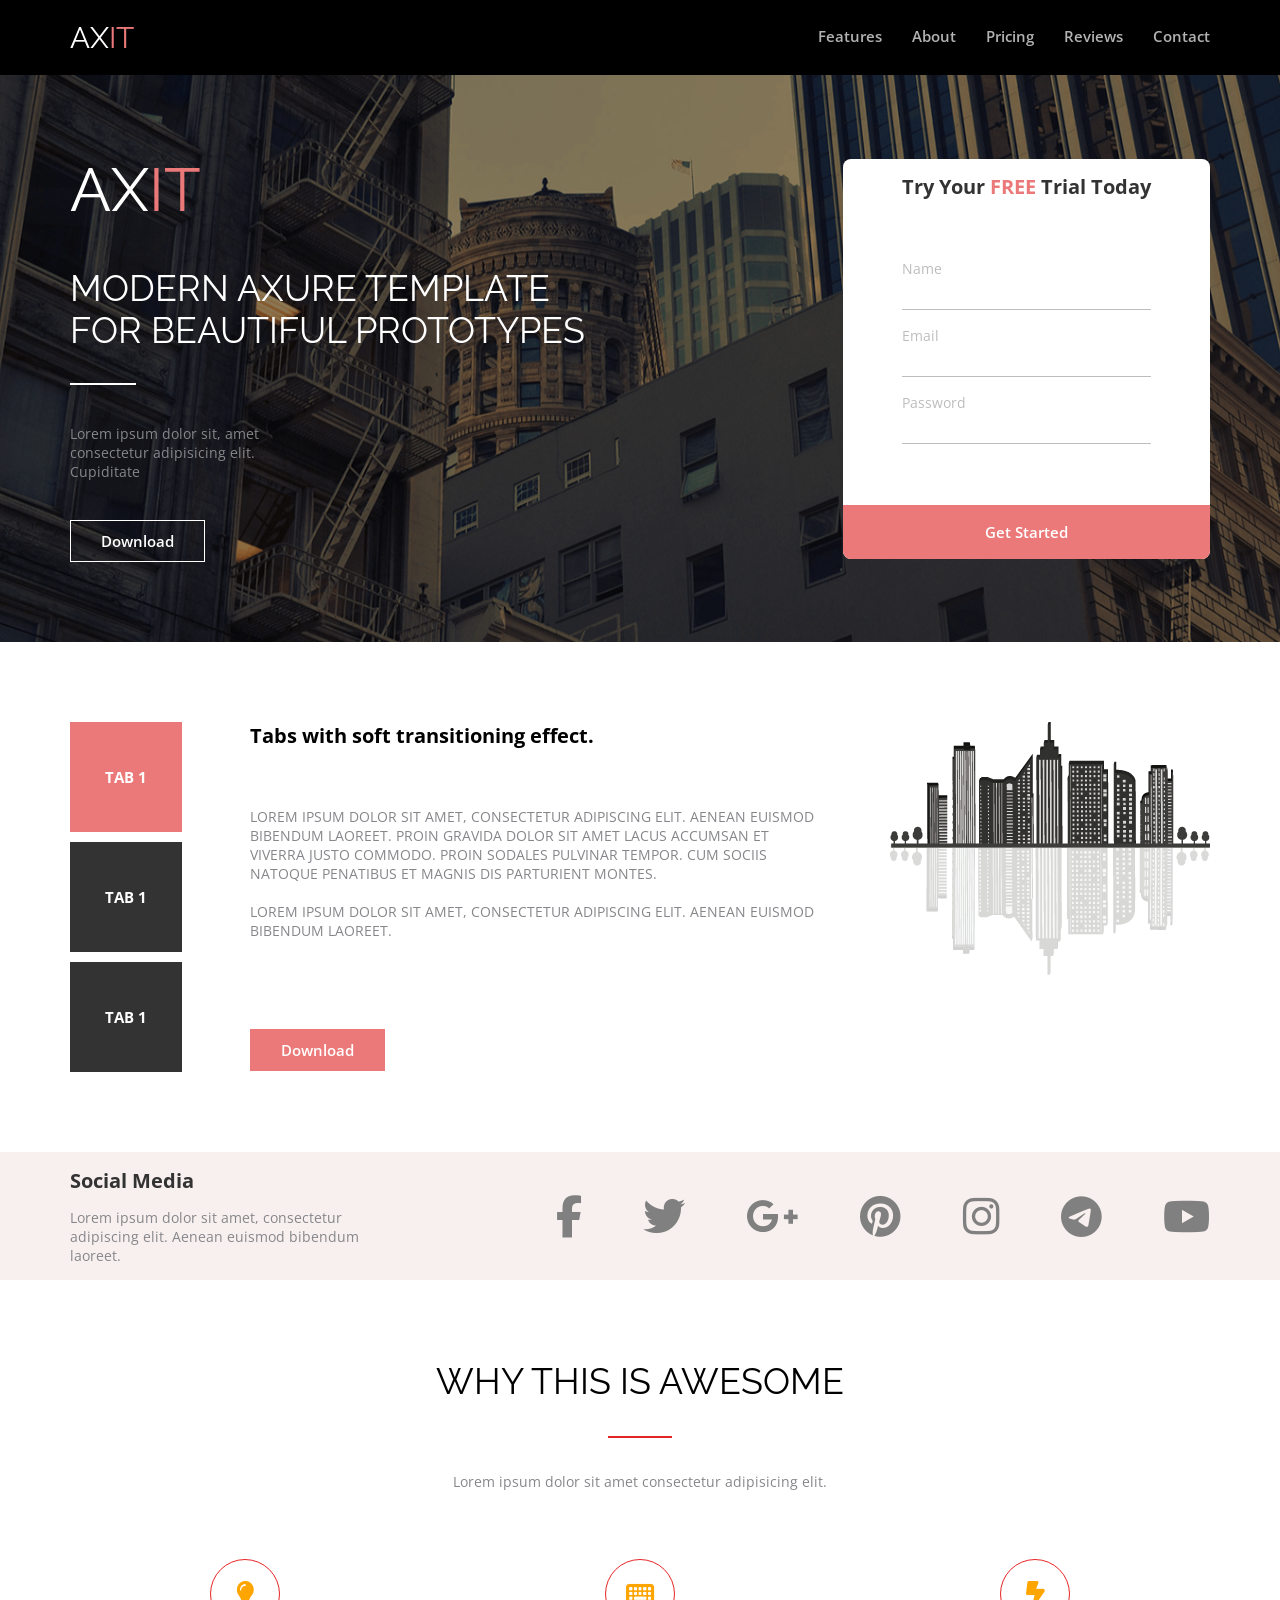
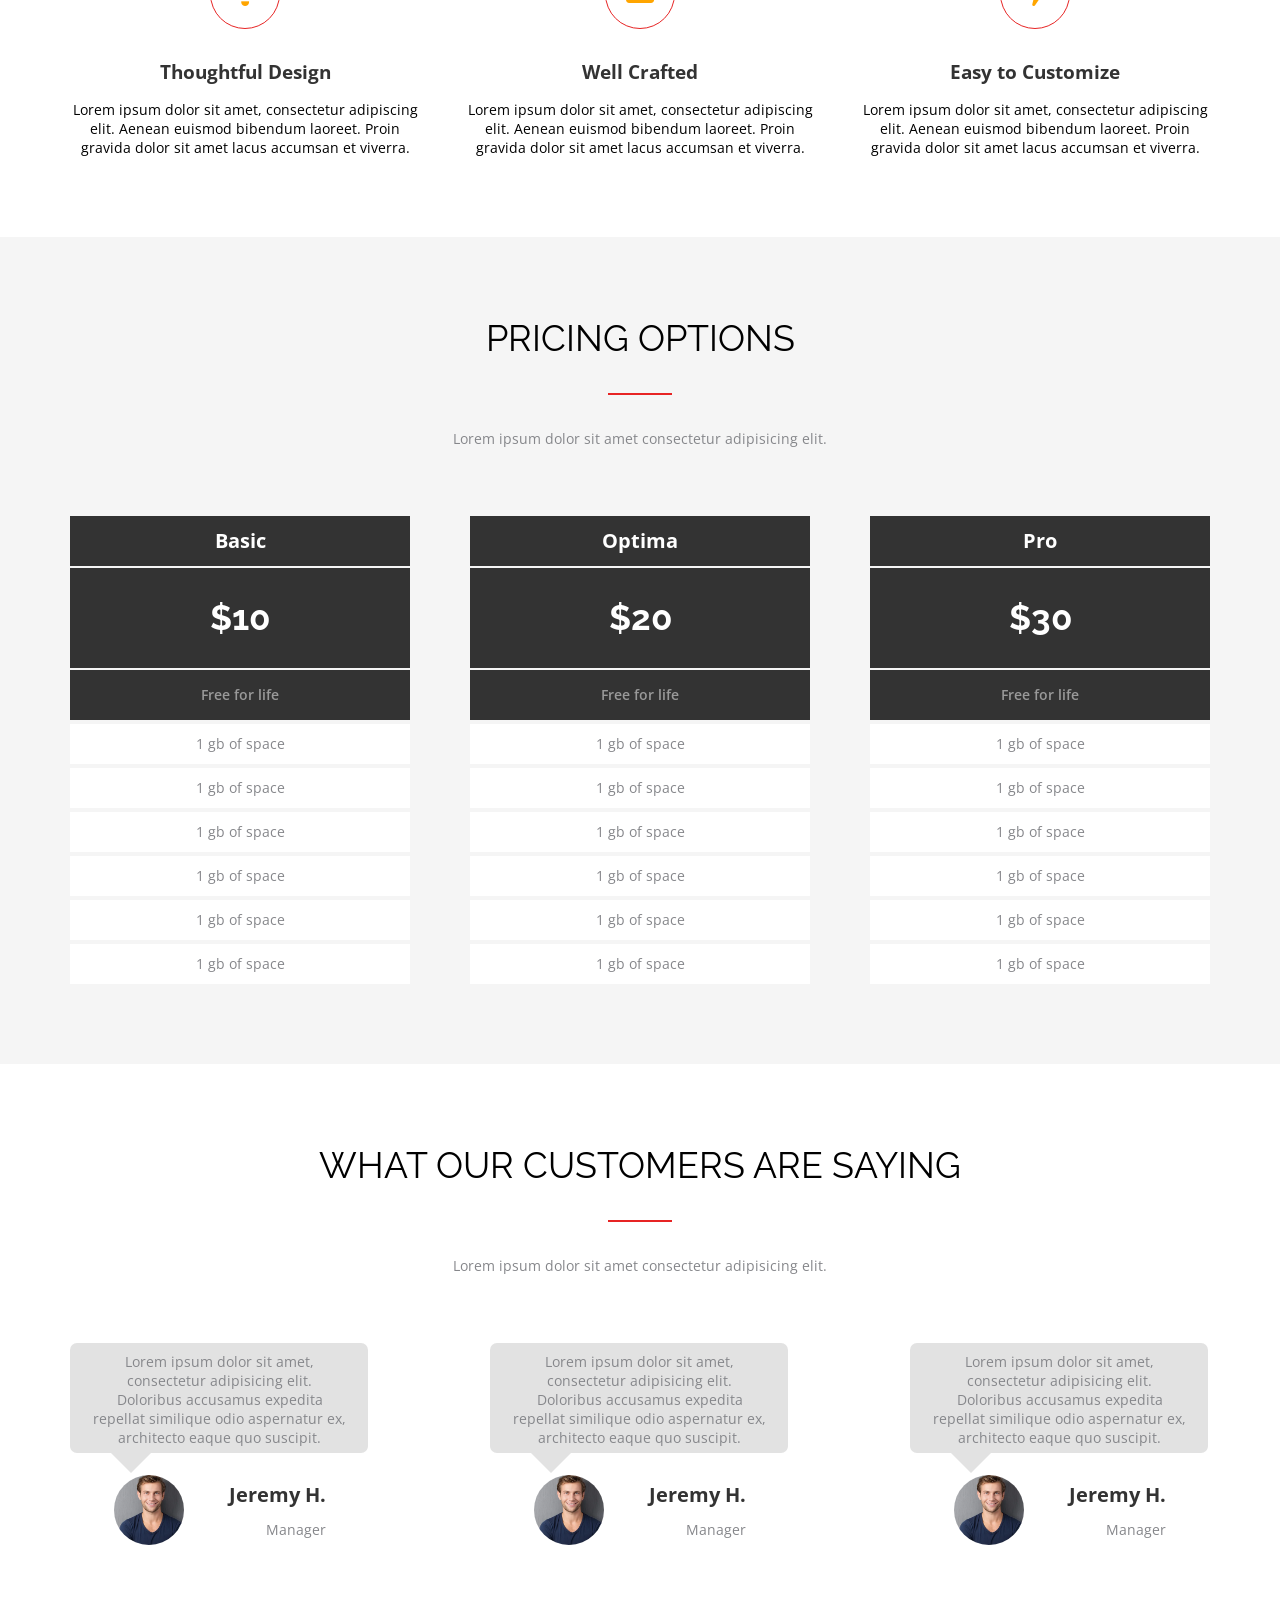
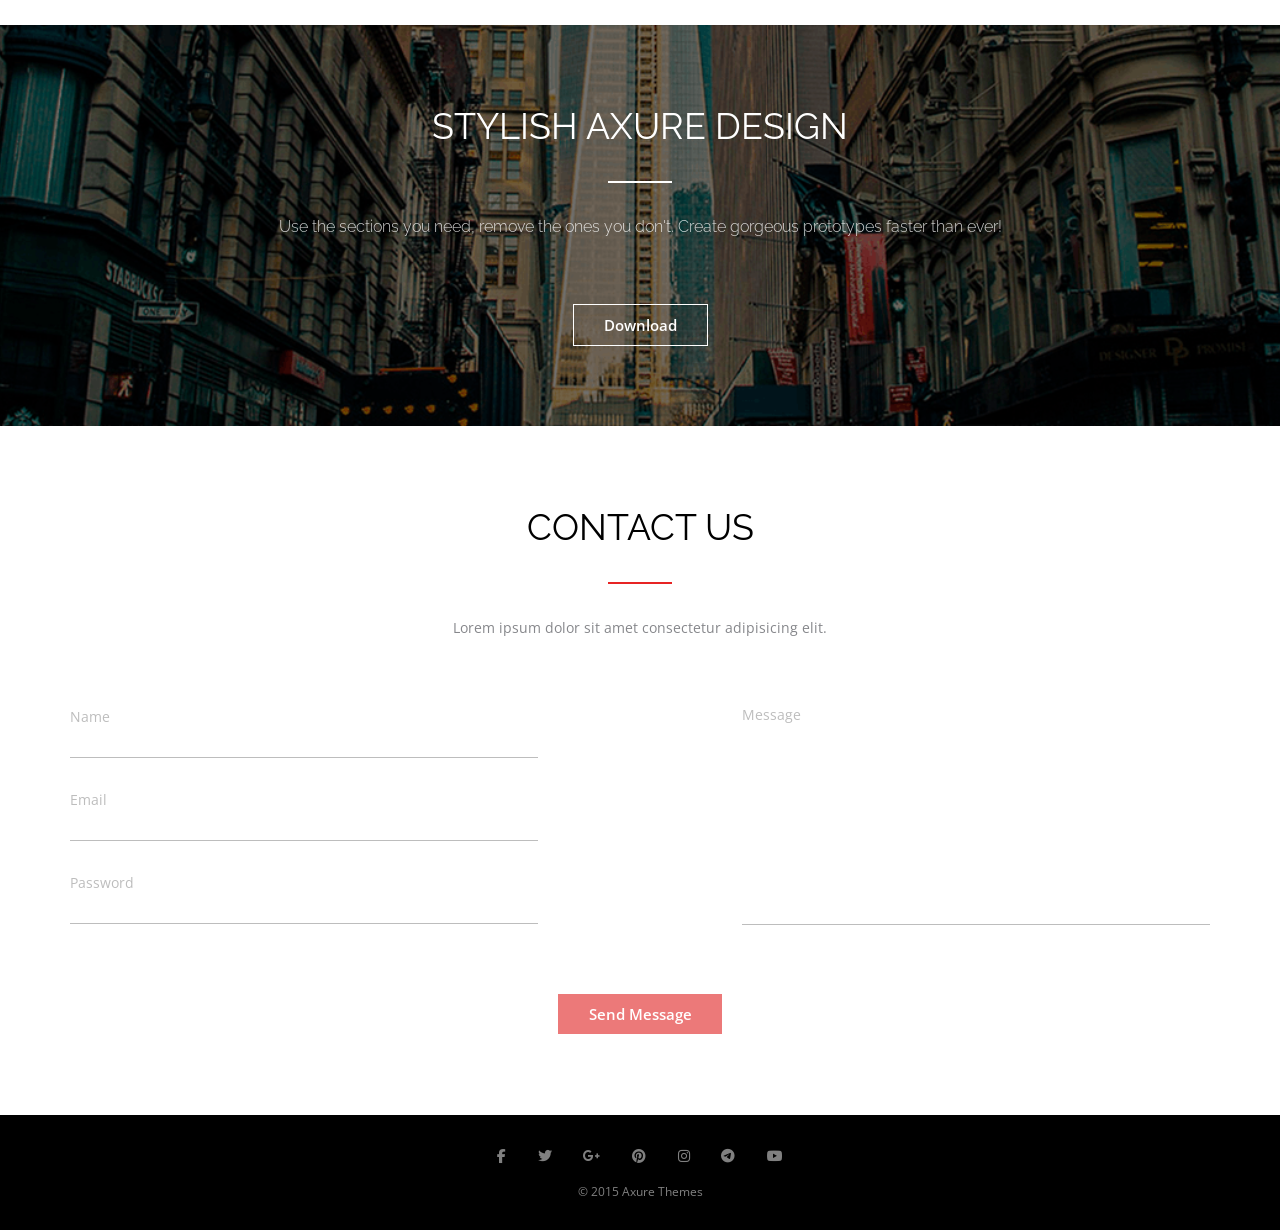
<file: index.html>
<!DOCTYPE html>
<html lang="en">
  <head>
    <meta charset="UTF-8" />
    <meta http-equiv="X-UA-Compatible" content="IE=edge" />
    <meta name="viewport" content="width=device-width, initial-scale=1.0" />
    <link rel="stylesheet" href="./css/index.css" />
    <title>Landing Page</title>
  </head>
  <body>
    <header class="header">
      <div class="container">
        <div class="header-wrap">
          <div class="logo">
            AX</div>
          <nav class="navigation">
            <li class="navigation-item">
              <a href="#">Features</a>
            </li>
            <li class="navigation-item">
              <a href="#">About</a>
            </li>
            <li class="navigation-item">
              <a href="#">Pricing</a>
            </li>
            <li class="navigation-item">
              <a href="#">Reviews</a>
            </li>
            <li class="navigation-item">
              <a href="#">Contact</a>
            </li>
          </nav>
          <div class="burger">
            <i class="fa-solid fa-bars"></i>
          </div>
        </div>
      </div>
    </header>
    <section class="firstscreen">
      <div class="container">
        <div class="wrap">
          <div class="firstscreen-left">
            <div class="main-title-logo">
              <p>AX</p>
            </div>
            <h1 class="main-title">MODERN AXURE TEMPLATE FOR BEAUTIFUL PROTOTYPES</h1>
            <div class=" slogan-firstscreen">
              <p>Lorem ipsum dolor sit, amet consectetur adipisicing elit. Cupiditate</p>
            </div>
            <button class="firstscreen-btn">Download</button>
          </div>
          <div class="firstscreen-right">
            <form class="firstscreen-form">
              <div class="firstscreen-form-content">
                <h2 class="firstscreen-form-title">Try Your <span class="form-title-span">FREE</span> Trial Today</h2>
                <div class="form-content-item">
                  <label for="name">Name</label>
                  <input type="text" id="name">
                </div>
                <div class="form-content-item">
                  <label for="email">Email</label>
                  <input type="email" id="email">
                </div>
                <div class="form-content-item">
                  <label for="password">Password</label>
                  <input type="password" id="password">
                </div>
              </div>
              <button class="firstscreen-form-btn">Get Started</button>
            </form>
          </div>
        </div>
      </div>
    </section>
    <section class="secondscreen">
      <div class="container">
        <div class="wraper">
          <div class="tabs">
            <button class="btn active">TAB 1</button>
            <button class="btn">TAB 1</button>
            <button class="btn">TAB 1</button>
          </div>
          <div class="secondscreen-desc">
            <h2 class="secondscreen-title">Tabs with soft transitioning effect.</h2>
            <div class="secondscreen-text">
              <p>Lorem ipsum dolor sit amet, consectetur adipiscing elit. Aenean euismod 
                bibendum laoreet. Proin gravida dolor sit amet lacus accumsan et viverra 
                justo commodo. Proin sodales pulvinar tempor. Cum sociis natoque 
                penatibus et magnis dis parturient montes.</p><br>
                <p>Lorem ipsum dolor sit amet, consectetur adipiscing elit. Aenean euismod 
                  bibendum laoreet.</p>
                <button class="secondscreen-btn">
                  <a href="#">Download</a>
                </button>
            </div>
          </div>
          <div class="secondscreen-image">
            <img src="./img/secondscreen-img.png" alt="#">
          </div>
        </div>
      </div>
    </section>
    <section class="social-media">
      <div class="container">
        <div class="wrap">
          <div class="left-social-media">
            <h2 class="title__social-media"> Social Media</h2>
            <div class="social-media-text">
              <p>
                Lorem ipsum dolor sit amet, consectetur adipiscing elit. Aenean euismod bibendum laoreet.
              </p>
            </div>
          </div>
          <ul class="right-social-media">
            <li class="social-item">
              <a href="#">
                <i class="fa-brands fa-facebook-f"></i>
              </a>
            </li>
            <li class="social-item">
              <a href="#">
                <i class="fa-brands fa-twitter"></i>
              </a>
            </li>
            <li class="social-item">
              <a href="#">
                <i class="fa-brands fa-google-plus-g"></i>
              </a>
            </li>
            <li class="social-item">
              <a href="#">
                <i class="fa-brands fa-pinterest"></i>
              </a>
            </li>
            <li class="social-item">
              <a href="#">
                <i class="fa-brands fa-instagram"></i>
              </a>
            </li>
            <li class="social-item">
              <a href="#">
                <i class="fa-brands fa-telegram"></i>
              </a>
            </li>
            <li class="social-item">
              <a href="#">
                <i class="fa-brands fa-youtube"></i>
              </a>
            </li>
          </ul>    
      </div>
    </div>
    </section>
    <section class="process">
      <div class="container">
        <h2 class="title">WHY THIS IS AWESOME</h2>
        <!-- <div class="line"></div> -->
        <div class="slogan">
          <p>Lorem ipsum dolor sit amet consectetur adipisicing elit.</p>
        </div>
        <div class="wrap">
          <div class="card">
            <div class="card-image">
              <i class="fa-solid fa-lightbulb"></i>
            </div>
            <h3 class="card-title">Thoughtful Design</h3>
            <div class="card-text">
              <p>
                Lorem ipsum dolor sit amet, consectetur adipiscing elit. Aenean
                euismod bibendum laoreet. Proin gravida dolor sit amet lacus
                accumsan et viverra.
              </p>
            </div>
          </div>
          <div class="card">
            <div class="card-image">
              <i class="fa-solid fa-keyboard"></i>
            </div>
            <h3 class="card-title">Well Crafted</h3>
            <div class="card-text">
              <p>
                Lorem ipsum dolor sit amet, consectetur adipiscing elit. Aenean
                euismod bibendum laoreet. Proin gravida dolor sit amet lacus
                accumsan et viverra.
              </p>
            </div>
          </div>
          <div class="card">
            <div class="card-image">
              <i class="fa-solid fa-bolt-lightning"></i>
            </div>
            <h3 class="card-title">Easy to Customize</h3>
            <div class="card-text">
              <p>
                Lorem ipsum dolor sit amet, consectetur adipiscing elit. Aenean
                euismod bibendum laoreet. Proin gravida dolor sit amet lacus
                accumsan et viverra.
              </p>
            </div>
          </div>
        </div>
      </div>
    </section>
    <section class="pricing">
      <div class="container">
        <h2 class="title">PRICING OPTIONS</h2>
        <!-- <div class="line"></div> -->
        <div class="slogan">
          <p>Lorem ipsum dolor sit amet consectetur adipisicing elit.</p>
        </div>
        <div class="wrap">
          <ul class="list">
            <li class="list-type">Basic</li>
            <li class="list-price">$10</li>
            <li class="list-note">Free for life</li>
            <li class="list-size">1 gb of space</li>
            <li class="list-size">1 gb of space</li>
            <li class="list-size">1 gb of space</li>
            <li class="list-size">1 gb of space</li>
            <li class="list-size">1 gb of space</li>
            <li class="list-size">1 gb of space</li>
          </ul>
          <ul class="list">
            <li class="list-type">Optima</li>
            <li class="list-price">$20</li>
            <li class="list-note">Free for life</li>
            <li class="list-size">1 gb of space</li>
            <li class="list-size">1 gb of space</li>
            <li class="list-size">1 gb of space</li>
            <li class="list-size">1 gb of space</li>
            <li class="list-size">1 gb of space</li>
            <li class="list-size">1 gb of space</li>
          </ul>
          <ul class="list">
            <li class="list-type">Pro</li>
            <li class="list-price">$30</li>
            <li class="list-note">Free for life</li>
            <li class="list-size">1 gb of space</li>
            <li class="list-size">1 gb of space</li>
            <li class="list-size">1 gb of space</li>
            <li class="list-size">1 gb of space</li>
            <li class="list-size">1 gb of space</li>
            <li class="list-size">1 gb of space</li>
          </ul>
        </div>
      </div>
    </section>
    <section class="comments">
      <div class="container">
        <h2 class="title">WHAT OUR CUSTOMERS ARE SAYING</h2>
        <!-- <div class="line"></div> -->
        <div class="slogan">
          <p>Lorem ipsum dolor sit amet consectetur adipisicing elit.</p>
        </div>
        <div class="wrap">
          <div class="card-comment">
            <div class="card-comment_text">
              <p>Lorem ipsum dolor sit amet, 
                consectetur adipisicing elit. Doloribus 
                accusamus expedita repellat similique 
                odio aspernatur ex, architecto eaque 
                quo suscipit.
               </p>
            </div>
            <div class="card-comment_client">
              <div class="card-comment_client_img">
                <img alt="MAN" src="./img/comments-man.jpg">
              </div>
              <div class="card-comment_client_name">
                <span class="name"> Jeremy H.</span>
                <span class="position"> Manager</span>
              </div>
            </div>
          </div>
          <div class="card-comment">
            <div class="card-comment_text">
              <p>Lorem ipsum dolor sit amet, 
                consectetur adipisicing elit. Doloribus 
                accusamus expedita repellat similique 
                odio aspernatur ex, architecto eaque 
                quo suscipit.
               </p>
            </div>
            <div class="card-comment_client">
              <div class="card-comment_client_img">
                <img alt="MAN" src="./img/comments-man.jpg">
              </div>
              <div class="card-comment_client_name">
                <span class="name"> Jeremy H.</span>
                <span class="position"> Manager</span>
              </div>
            </div>
          </div>
          <div class="card-comment">
            <div class="card-comment_text">
              <p>Lorem ipsum dolor sit amet, 
                consectetur adipisicing elit. Doloribus 
                accusamus expedita repellat similique 
                odio aspernatur ex, architecto eaque 
                quo suscipit.
               </p>
            </div>
            <div class="card-comment_client">
              <div class="card-comment_client_img">
                <img alt="MAN" src="./img/comments-man.jpg">
              </div>
              <div class="card-comment_client_name">
                <span class="name"> Jeremy H.</span>
                <span class="position"> Manager</span>
              </div>
            </div>
          </div>
      </div>
    </section>
    <section class="axure">
      <div class="container">
        <h2 class="title title_axure">STYLISH AXURE DESIGN</h2>
        <!-- <div class="line"></div> -->
        <div class="slogan slogan_axure">
          <p>Use the sections you need, remove the ones you don't.  Create gorgeous prototypes faster than ever!</p>
        </div>
        <button class="button" type="button"> Download</button>
      </div>
    </section>
    <section class="contact">
      <div class="container">
        <h2 class="title">CONTACT US</h2>
        <div class="slogan">
          <p>Lorem ipsum dolor sit amet consectetur adipisicing elit.</p>
        </div>
        <form class="contact-form">
          <div class="contact-form-content">
            <div class="contact-form-content-left">
              <div class="contact-form-content-item">
                <label for="contact-name">Name</label>
                <input type="text" id="contact-name">
              </div>
              <div class="contact-form-content-item">
                <label for="contact-email">Email</label>
                <input type="email" id="contact-email">
              </div>
              <div class="contact-form-content-item">
                <label for="contact-password">Password</label>
                <input type="password" id="contact-password">
              </div>
            </div>
            <div class="contact-form-content-right">
              <label for="message">Message</label>
              <textarea id="message"></textarea>
            </div>
          </div>
          <button class="contact-form-btn">Send Message</button>
        </form>
      </div>
    </section>
    <footer class="footer">
      <div class="container">
        <ul class="footer-social-media">
          <li class="social-item">
            <a href="#">
              <i class="fa-brands fa-facebook-f footer_social_media_icon"></i>
            </a>
          </li>
          <li class="social-item">
            <a href="#">
              <i class="fa-brands fa-twitter footer_social_media_icon"></i>
            </a>
          </li>
          <li class="social-item">
            <a href="#">
              <i class="fa-brands fa-google-plus-g footer_social_media_icon"></i>
            </a>
          </li>
          <li class="social-item">
            <a href="#">
              <i class="fa-brands fa-pinterest footer_social_media_icon"></i>
            </a>
          </li>
          <li class="social-item">
            <a href="#">
              <i class="fa-brands fa-instagram footer_social_media_icon"></i>
            </a>
          </li>
          <li class="social-item">
            <a href="#">
              <i class="fa-brands fa-telegram footer_social_media_icon"></i>
            </a>
          </li>
          <li class="social-item">
            <a href="#">
              <i class="fa-brands fa-youtube footer_social_media_icon"></i>
            </a>
          </li>
        </ul>
        <div class="footer-text">
          <p>© 2015 Axure Themes</p>
        </div>
      </div>
    </footer>
  </body>
</html>
</file>
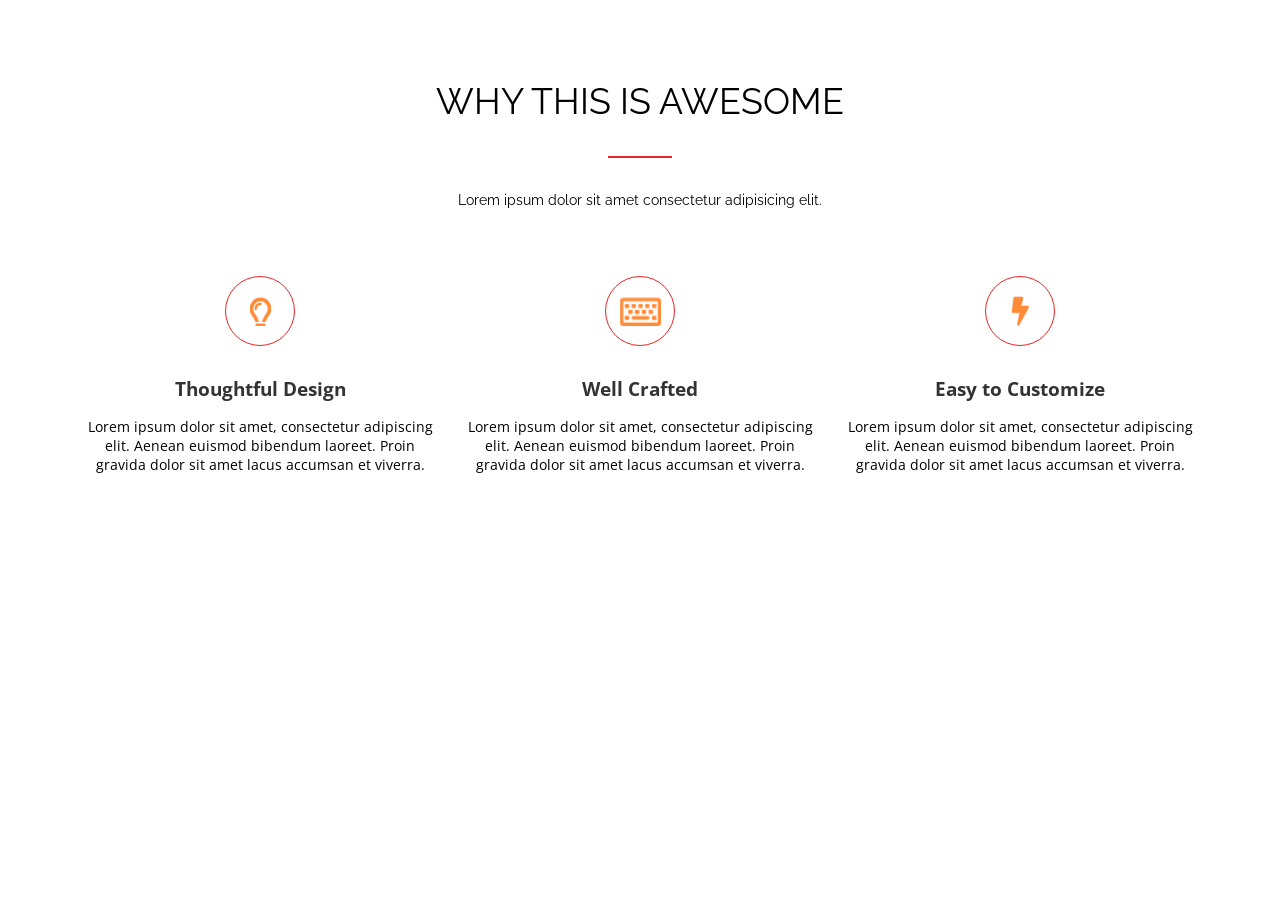
<file: lesson 3/index.html>
<!DOCTYPE html>
<html lang="en">
  <head>
    <meta charset="UTF-8" />
    <meta http-equiv="X-UA-Compatible" content="IE=edge" />
    <meta name="viewport" content="width=device-width, initial-scale=1.0" />
    <link rel="stylesheet" href="./css/index.css" />
    <title>Landing Page</title>
  </head>
  <body>
    <section class="process">
      <div class="container">
        <h2 class="subtitle">WHY THIS IS AWESOME</h2>
        <div class="line"></div>
        <h4 class="slogan">
          Lorem ipsum dolor sit amet consectetur adipisicing elit.
        </h4>
        <div class="wrap">
          <div class="card">
            <div class="card-image">
              <img src="./img/1.svg" alt="lightbulb" />
            </div>
            <h3 class="card-title">Thoughtful Design</h3>
            <div class="card-text">
              <p>
                Lorem ipsum dolor sit amet, consectetur adipiscing elit. Aenean
                euismod bibendum laoreet. Proin gravida dolor sit amet lacus
                accumsan et viverra.
              </p>
            </div>
          </div>
          <div class="card">
            <div class="card-image">
              <img src="./img/2.svg" alt="keyboard" />
            </div>
            <h3 class="card-title">Well Crafted</h3>
            <div class="card-text">
              <p>
                Lorem ipsum dolor sit amet, consectetur adipiscing elit. Aenean
                euismod bibendum laoreet. Proin gravida dolor sit amet lacus
                accumsan et viverra.
              </p>
            </div>
          </div>
          <div class="card">
            <div class="card-image">
              <img src="./img/3.svg" alt="lightning" />
            </div>
            <h3 class="card-title">Easy to Customize</h3>
            <div class="card-text">
              <p>
                Lorem ipsum dolor sit amet, consectetur adipiscing elit. Aenean
                euismod bibendum laoreet. Proin gravida dolor sit amet lacus
                accumsan et viverra.
              </p>
            </div>
          </div>
        </div>
      </div>
    </section>
  </body>
</html>
</file>
<file: css/index.css>
@import url(../css/cdn.css);
@import url(../css/header.css);
@import url(../css/firstscreen.css);
@import url(../css/secondscreen.css);
@import url(../css/social-media.css);
@import url(../css/process.css);
@import url(../css/pricing.css);
@import url(../css/comments.css);
@import url(../css/axure.css);
@import url(../css/contant.css);
@import url(../css/footer.css);

* {
  margin: 0px;
  padding: 0px;
  text-decoration: none;
  list-style: none;
  box-sizing: border-box;
}

html {
  font-family: "Open Sans", sans-serif;
  font-family: "Raleway", sans-serif;
}

section {
  padding: 80px 0;
  position: relative;
}
.container {
  position: relative;
  max-width: 1170px;
  padding: 0 15px;
  margin: auto;
  z-index: 2;
}

h2 {
  font-size: 36px;
  font-weight: 400;
  text-align: center;
}

.slogan {
  font-size: 14px;
  font-weight: 400;
  text-align: center;
  margin-bottom: 68px;
  color: #86878b;
  font-family: "Open Sans";
}

h3 {
  font-family: "Open Sans", sans-serif;
}
.wrap {
  display: flex;
  justify-content: space-between;
  align-items: center;
  margin: 0 -15px;
  flex-wrap: wrap;
}
.slogan {
  font-family: "Open Sans", sans-serif;
}
.title::after {
  content: "";
  width: 64px;
  height: 2px;
  background-color: #e72424;
  display: block;
  margin: 34px auto;
}

@media (max-width: 1200px) {
  .container {
    max-width: 970px;
  }
  .wrap {
    justify-content: space-evenly;
  }
  .list {
    margin-bottom: 15px;
  }
  .list:last-child {
    margin-bottom: 0px;
  }
  .firstscreen-left {
    margin-bottom: 15px;
    max-width: 400px;
  }
  .firstscreen-right {
    max-width: 470px;
  }
  .wraper {
    align-items: center;
  }
  .secondscreen-btn {
    margin-top: 70px;
  }

  .card {
    margin-bottom: 15px;
  }
  .card:last-child {
    margin-bottom: 0px;
  }

  .card-comment {
    margin-bottom: 15px;
  }
  .card-comment:last-child {
    margin-bottom: 0px;
  }
  .left-social-media {
    margin-bottom: 15px;
  }
}

@media (max-width: 992px) {
  .container {
    max-width: 750px;
  }
  .firstscreen-left {
    max-width: 300px;
  }
  .firstscreen-right {
    max-width: 400px;
  }
  .wraper {
    flex-direction: column;
    align-items: center;
  }
  .tabs {
    flex-direction: row;
    justify-content: space-evenly;
    margin-bottom: 15px;
  }
  .btn {
    margin: 0 15px 15px;
  }
  .btn:last-child {
    margin-bottom: 0px;
  }
  .right-social-media {
    justify-content: space-evenly;
  }
}
@media (max-width: 767px) {
  .container {
    width: 100%;
  }
  .navigation {
    display: none;
  }
  .burger {
    display: flex;
  }
  .firstscreen-left {
    max-width: 750px;
  }
  .main-title-logo p {
    font-size: 45px;
  }
  .main-title {
    font-size: 30px;
  }
  .title {
    font-size: 27px;
  }
  .firstscreen-form-title {
    font-size: 17px;
  }
}
@media (max-width: 430px) {
  .container {
    width: 100%;
  }
  .firstscreen-form-title {
    font-size: 13px;
  }
  input,
  label {
    font-size: 13px;
  }
}
@media (max-width: 320px) {
  .container {
    width: 100%;
  }
}
</file>
<file: lesson 3/css/index.css>
@import url(../css/cdn.css);
@import url(../css/process.css);

* {
  margin: 0px;
  padding: 0px;
  text-decoration: none;
  list-style: none;
  box-sizing: border-box;
}

html {
  font-family: "Open Sans", sans-serif;
  font-family: "Raleway", sans-serif;
}

.container {
  max-width: 1170px;
  padding: 0 15px;
  margin: auto;
}

h2 {
  font-size: 36px;
  font-weight: 400;
  text-align: center;
  margin-top: 80px;
}

.line {
  width: 64px;
  height: 2px;
  background-color: #e72424;
  margin: 34px auto;
}
h4 {
  font-size: 14px;
  font-weight: 400;
  text-align: center;
  margin-bottom: 68px;
}

h3 {
  font-family: "Open Sans", sans-serif;
}
.wrap {
  display: flex;
  justify-content: center;
  align-items: center;
  margin: auto;
  margin-bottom: 116px;
}
p {
  font-family: "Open Sans", sans-serif;
}
</file>
